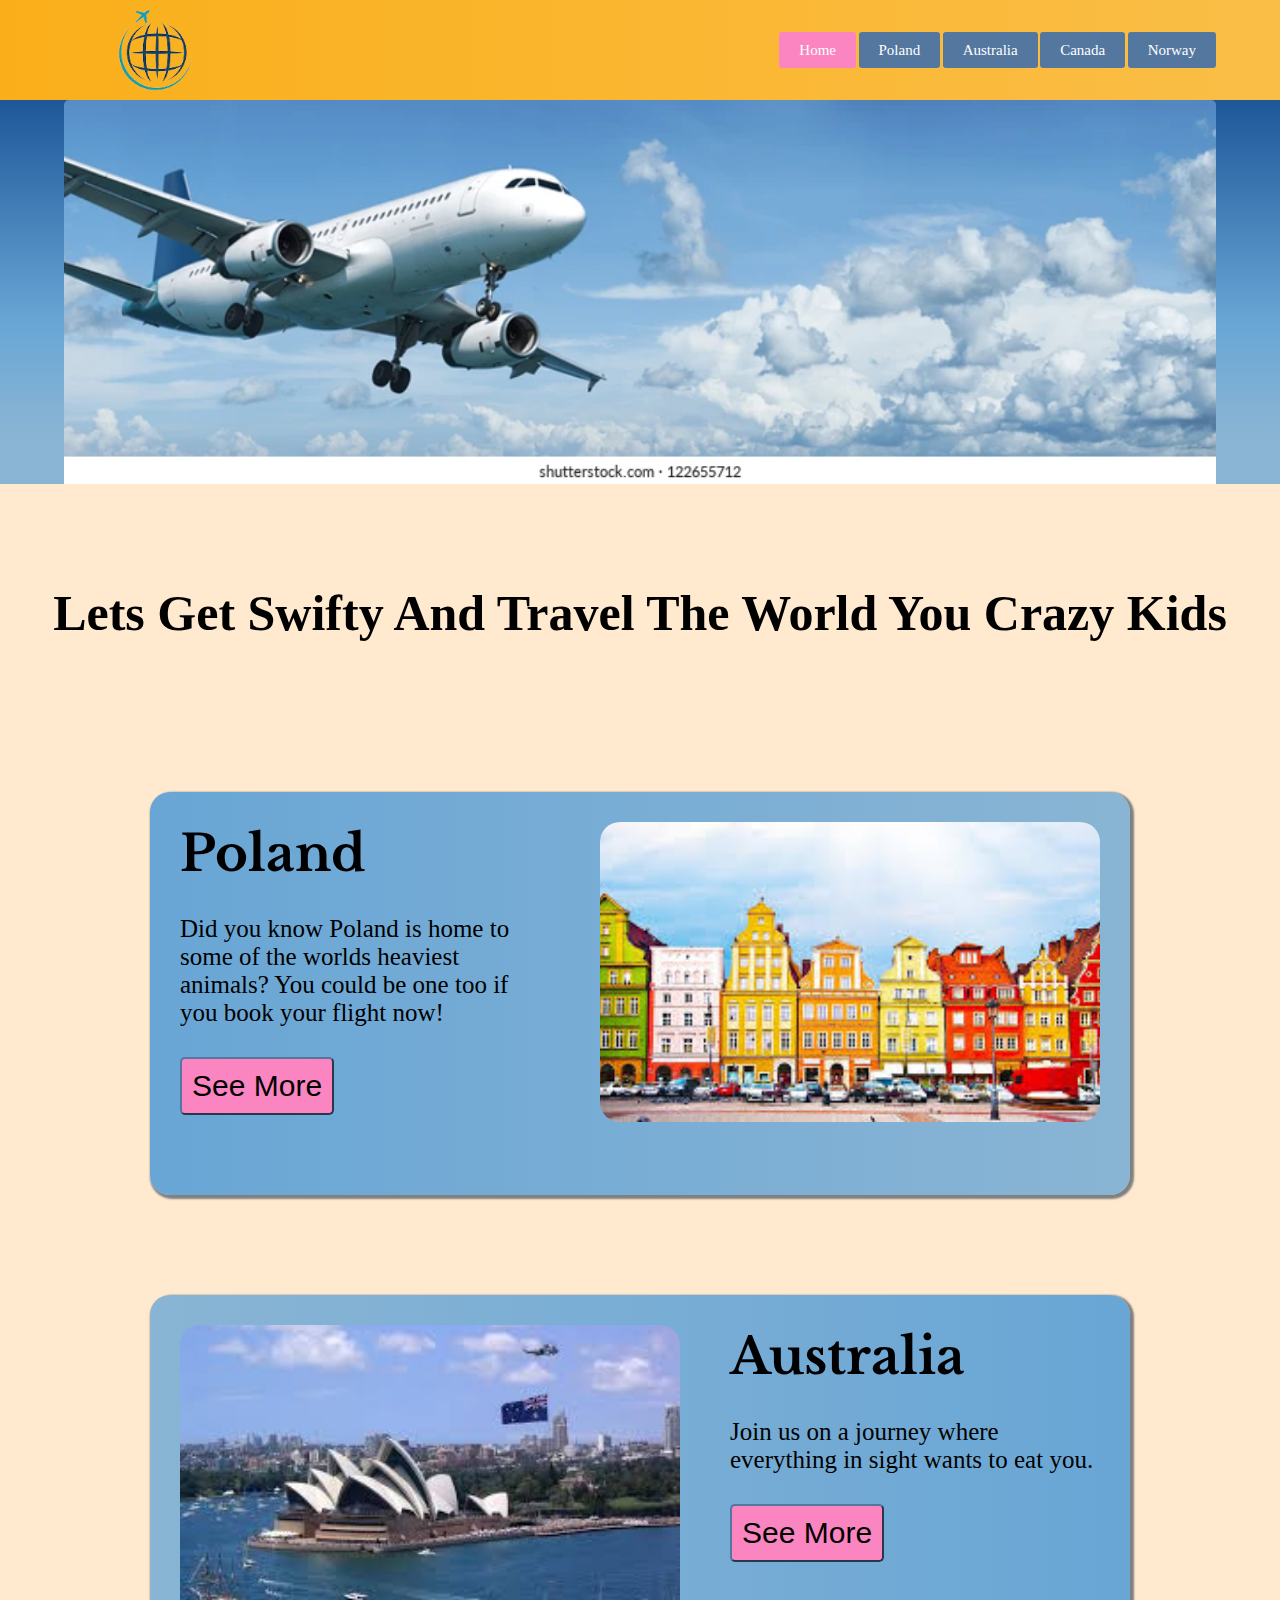
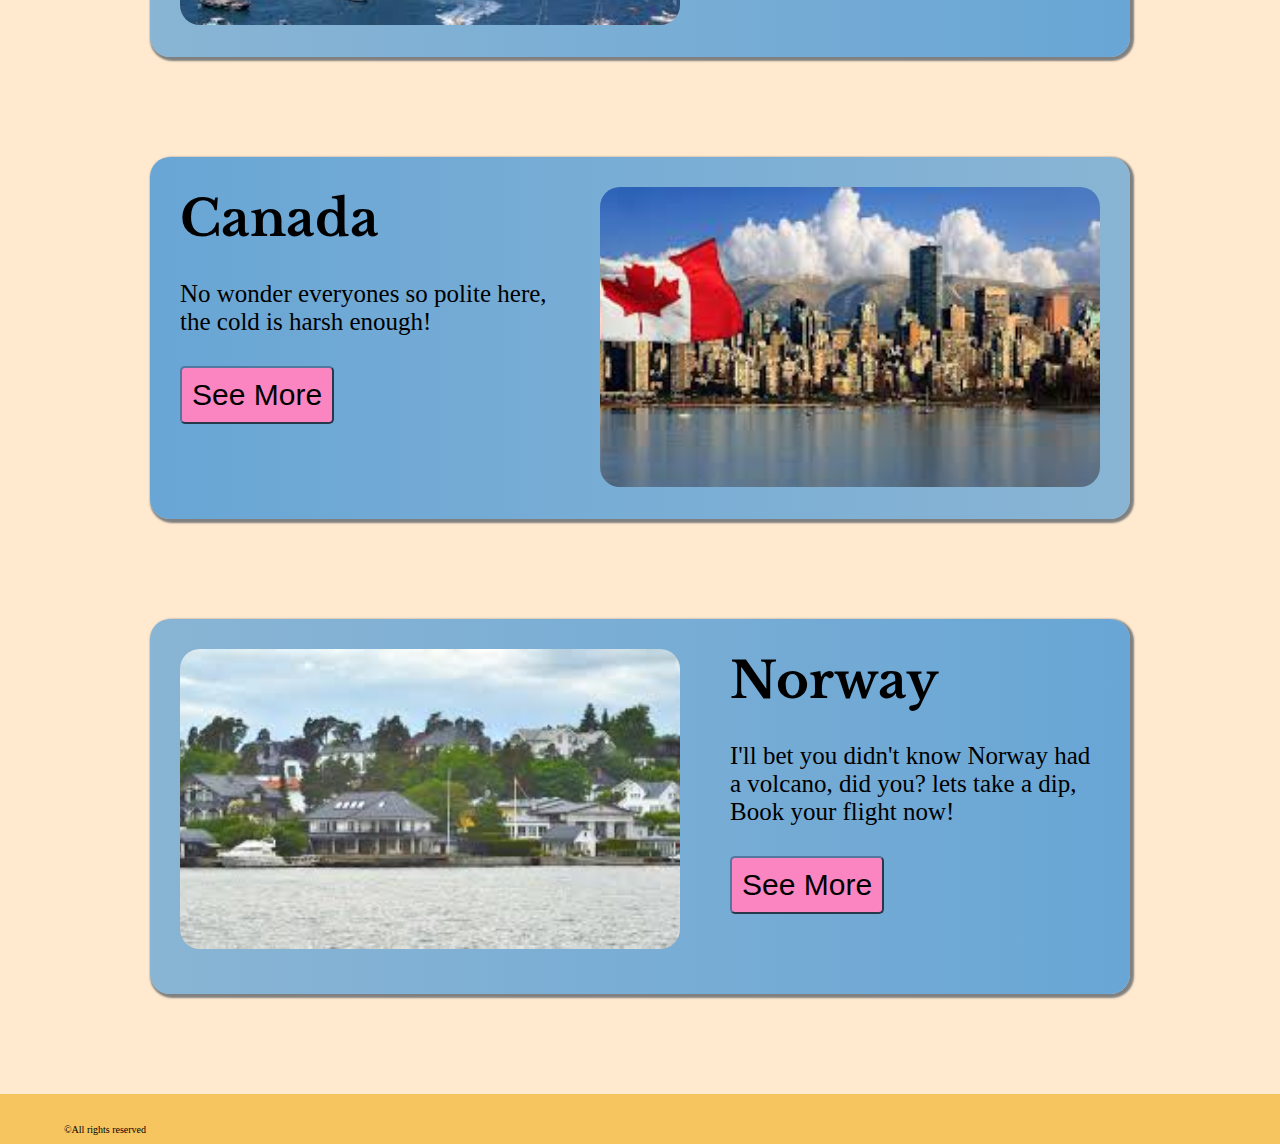
<file: index.html>
<!DOCTYPE html>
<html lang="en">
<head>
    <meta charset="UTF-8">
    <meta http-equiv="X-UA-Compatible" content="IE=edge">
    <meta name="viewport" content="width=device-width, initial-scale=1.0">

    <link rel="stylesheet" href="main.css">
    <link rel="preconnect" href="https://fonts.gstatic.com">
<link href="https://fonts.googleapis.com/css2?family=Libre+Baskerville:ital,wght@0,400;0,700;1,400&display=swap" rel="stylesheet">
    <title>Travel Site</title>
</head>

<body>
    <nav>
        <img src="./images/travel-logo.png" alt="TravelCompany" class="logo_img">
        <div id="myLinks">
            <a href="index.html" class="active">Home</a>
            <a href="poland.html" class="menu">Poland</a>
            <a href="australia.html" class="menu">Australia</a>
            <a href="canada.html" class="menu">Canada</a>
            <a href="norway.html" class="menu">Norway</a>
          </div>

    </nav>
    <div class="homeImage_container">

        <img src="images/home_image.png" alt="Travel is fun!" class="homeImage">

    </div>
    <h1>Lets Get Swifty And Travel The World You Crazy Kids</h1>
    <div class="home_country__container">
        
    </div>
    <footer>
        <p>&copy;All rights reserved</p>
    </footer>
    <script type="module" src="./scripts/index.js"></script>
</body>
</body>
</html>
</file>
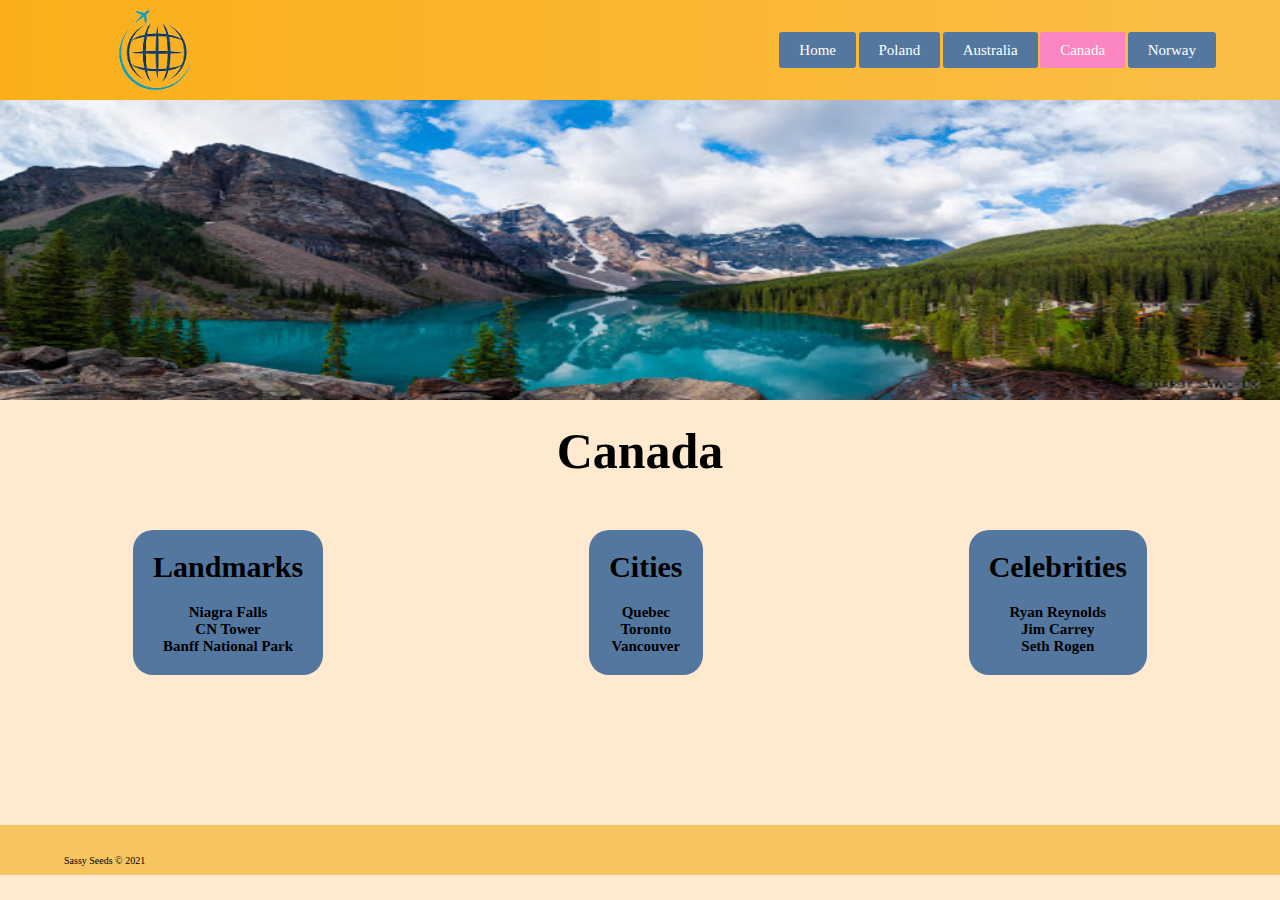
<file: canada.html>
<!DOCTYPE html>
<html lang="en">
<head>
    <meta charset="UTF-8">
    <meta http-equiv="X-UA-Compatible" content="IE=edge">
    <meta name="viewport" content="width=device-width, initial-scale=1.0">
    <title>Document</title>
    <link rel="stylesheet" href="styles/template.css">
    <link rel="preconnect" href="https://fonts.gstatic.com">
    <link href="https://fonts.googleapis.com/css2?family=Libre+Baskerville:ital,wght@0,400;0,700;1,400&display=swap" rel="stylesheet">
</head>
<body>
        
        <nav>
            <img src="./images/travel-logo.png" alt="TravelCompany" class="logo_img">
            <div id="myLinks">
                <a href="index.html" class="menu">Home</a>
                <a href="poland.html" class="menu">Poland</a>
                <a href="australia.html" class="menu">Australia</a>
                <a href="canada.html" class="active">Canada</a>
                <a href="norway.html" class="menu">Norway</a>
              </div>
    
        </nav>

    <main>
        <div class="main-image-container">
            <img src="images/canada.jpg" alt="country" class="country-image">

        </div>
        <h1>Canada<h1>
        <div class="info-container">
            <div class="contain">
            <div class="image-container">
                <h2>Landmarks</h2>
                <!-- <img src="images\placeholder.png" alt="landmark"> -->
                <section class="landmark-info">
                
                </section>
                </div>
            </div>
            <div class="contain">
            <div class="image-container">
                <h2>Cities</h2>
                <!-- <img src="images\placeholder.png" alt="city"> -->
                <section class="city-info">
                
                </section>
            </div>
            </div>
            <div class="contain">
            <div class="image-container">
                <h2>Celebrities</h2>
                <!-- <img src="images\placeholder.png" alt="celebrity"> -->
                <section class="celebrity-info">
                 </div>

                </section>
            </div>
        </div>
           <!-- had to rearange info above so that info will stay tagged to the images even when flex boxed. -->
    </main>
    <footer>
        <p>Sassy Seeds &copy; 2021</p>
    </footer>
    <script type="module" src="./scripts/canada/main.js"></script>
</body>
</html>
</file>
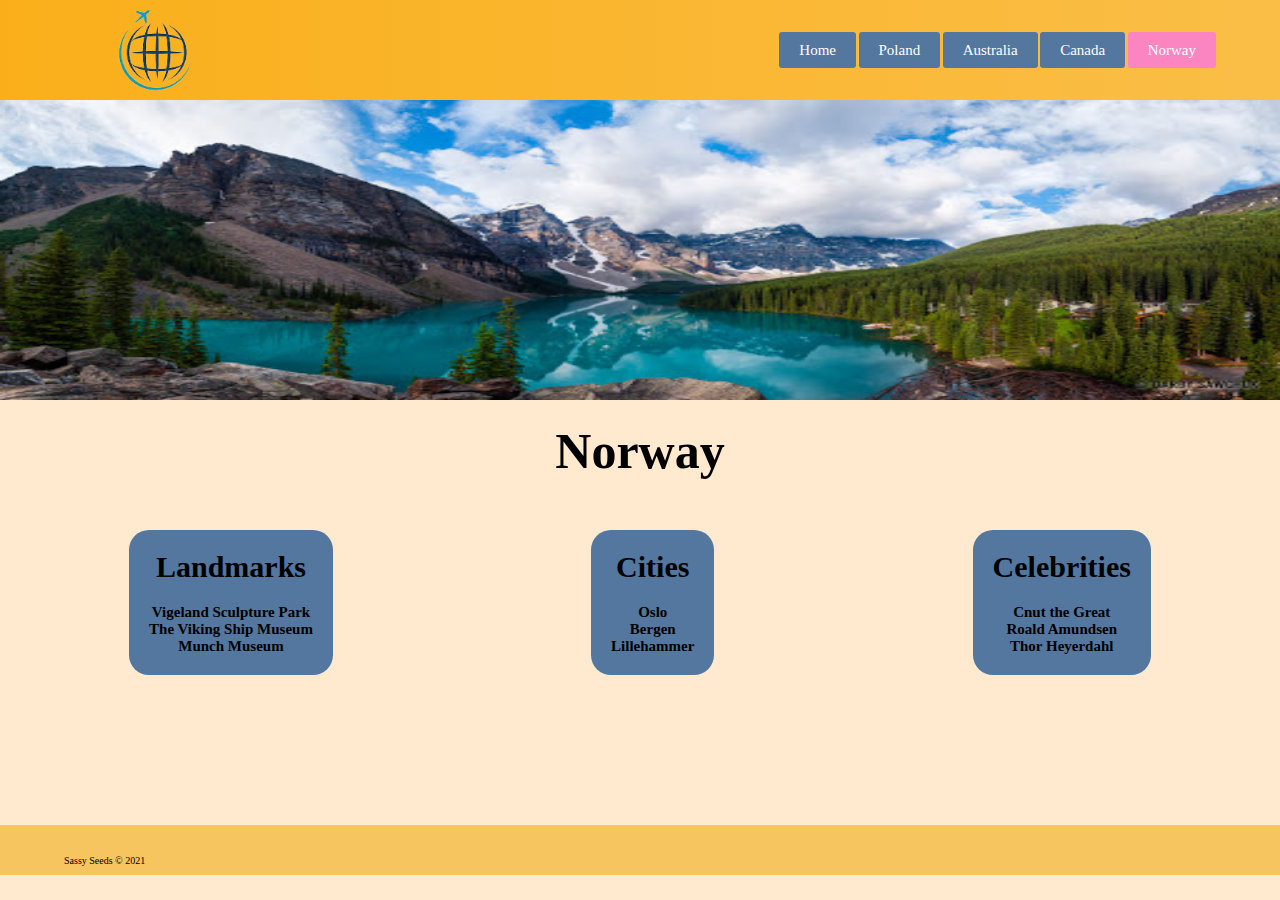
<file: norway.html>
<!DOCTYPE html>
<html lang="en">
<head>
    <meta charset="UTF-8">
    <meta http-equiv="X-UA-Compatible" content="IE=edge">
    <meta name="viewport" content="width=device-width, initial-scale=1.0">
    <title>Document</title>
    <link rel="stylesheet" href="styles/template.css">
    <link rel="preconnect" href="https://fonts.gstatic.com">
    <link href="https://fonts.googleapis.com/css2?family=Libre+Baskerville:ital,wght@0,400;0,700;1,400&display=swap" rel="stylesheet">
</head>
<body>
        
        <nav>
            <img src="./images/travel-logo.png" alt="TravelCompany" class="logo_img">
            <div id="myLinks">
                <a href="index.html" class="menu">Home</a>
                <a href="poland.html" class="menu">Poland</a>
                <a href="australia.html" class="menu">Australia</a>
                <a href="canada.html" class="menu">Canada</a>
                <a href="norway.html" class="active">Norway</a>
              </div>
    
        </nav>

    <main>
        <div class="main-image-container">
            <img src="images/canada.jpg" alt="country" class="country-image">

        </div>
        <h1>Norway<h1>
        <div class="info-container">
            <div class="contain">
            <div class="image-container">
                <h2>Landmarks</h2>
                <!-- <img src="images\placeholder.png" alt="landmark"> -->
                <section class="landmark-info">
                
                </section>
                </div>
            </div>
            <div class="contain">
            <div class="image-container">
                <h2>Cities</h2>
                <!-- <img src="images\placeholder.png" alt="city"> -->
                <section class="city-info">
                
                </section>
            </div>
            </div>
            <div class="contain">
            <div class="image-container">
                <h2>Celebrities</h2>
                <!-- <img src="images\placeholder.png" alt="celebrity"> -->
                <section class="celebrity-info">
                 </div>

                </section>
            </div>
        </div>
           <!-- had to rearange info above so that info will stay tagged to the images even when flex boxed. -->
    </main>
    <footer>
        <p>Sassy Seeds &copy; 2021</p>
    </footer>
    <script type="module" src="./scripts/norway/main.js"></script>
</body>
</html>
</file>
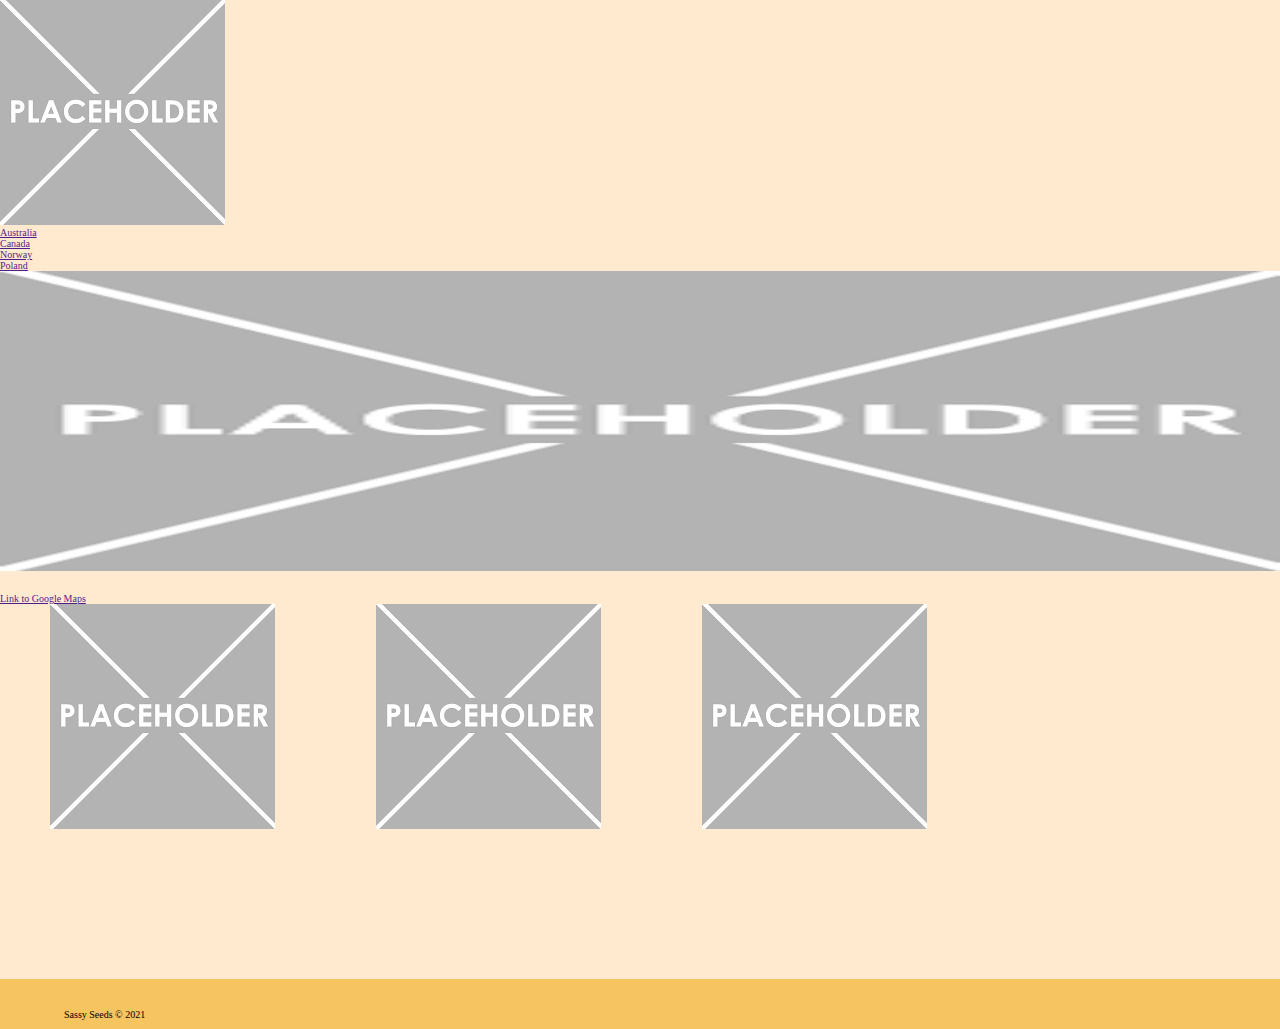
<file: template.html>
<!DOCTYPE html>
<html lang="en">
<head>
    <meta charset="UTF-8">
    <meta http-equiv="X-UA-Compatible" content="IE=edge">
    <meta name="viewport" content="width=device-width, initial-scale=1.0">
    <title>Document</title>
    <link rel="stylesheet" href="styles/template.css">
</head>
<body>
    <header>
        <div class="header-container">
            <img src="images\placeholder.png" alt="logo">
            <ul>
                <li><a href="">Australia</a></li>
                <li><a href="">Canada</a></li>
                <li><a href="">Norway</a></li>
                <li><a href="">Poland</a></li>
            </ul>
        </div>
    </header>
    <main>
        <div class="main-image-container">
            <img src="images\placeholder.png" alt="country" class="country-image">
            <a href="">Link to Google Maps</a>
        </div>
        <div class="info-container">
            <div class="image-container">
                <img src="images\placeholder.png" alt="landmark">
            </div>
            <div class="image-container">
                <img src="images\placeholder.png" alt="city">
            </div>
            <div class="image-container">
                <img src="images\placeholder.png" alt="celebrity">
            </div>
            <!--images above respective info section-->
            <section class="landmark-info">
                
            </section>
            <section class="city-info">
                
            </section>
            <section class="celebrity-info">
                
            </section>
        </div>
    </main>
    <footer>
        <p>Sassy Seeds &copy; 2021</p>
    </footer>
</body>
</html>
</file>
<file: main.css>
*,
*::after,
*::before {
    margin: 0;
    padding: 0;
    box-sizing: inherit;
}
/* whats this do?^^ */

html {
    font-size: 62.5%; // 1rem 10 / 16px 
}


body{
    background-color: #FFEACF;
    width: 100%;
    }
    
nav{
    background-image: linear-gradient(to left,#fabe47,#faaf1a );
    height: 100px;
    display:flex;
    justify-content: space-between;
    align-items: center;
}

.menu{
    font-size: 15px;
    color: white;
    text-decoration:none;
    margin:0px;
    background-color:#53779F;
    border-radius: 3px;
    padding-top: 10px;
    padding-bottom:10px;
    padding-right: 20px;
    padding-left: 20px;
}

.active{
    font-size: 15px;
    color:white;
    text-decoration:none;
    margin:0px;
    background-color: #FB85C0;
    border-radius: 3px;
    padding-top: 10px;
    padding-bottom:10px;
    padding-right: 20px;
    padding-left: 20px;
}

#myLinks{
    margin-right:5%;
}

.logo_img{
    margin-top:10px;
    margin-bottom:10px;
    margin-left: 5%;
    height: 150px;
}
.homeImage_container{
    display:flex;
    /* Permalink - use to edit and share this gradient: https://colorzilla.com/gradient-editor/#1e5799+0,2989d8+58&1+0,0.55+87 */
    background: -moz-linear-gradient(top,  rgba(30,87,153,1) 0%, rgba(41,137,216,0.7) 58%, rgba(41,137,216,0.55) 87%); /* FF3.6-15 */
    background: -webkit-linear-gradient(top,  rgba(30,87,153,1) 0%,rgba(41,137,216,0.7) 58%,rgba(41,137,216,0.55) 87%); /* Chrome10-25,Safari5.1-6 */
    background: linear-gradient(to bottom,  rgba(30,87,153,1) 0%,rgba(41,137,216,0.7) 58%,rgba(41,137,216,0.55) 87%); /* W3C, IE10+, FF16+, Chrome26+, Opera12+, Safari7+ */
    filter: progid:DXImageTransform.Microsoft.gradient( startColorstr='#1e5799', endColorstr='#8c2989d8',GradientType=0 ); /* IE6-9 */
    align-items:center;
    margin-bottom:100px;
}


.homeImage{
  border-radius: 0.5rem 0.5rem 0 0;
  width: 90%;
  object-fit: cover;
  aspect-ratio:9/3;
  margin-left: 5%;
}


h1{
    font-size: 50px;
    text-align: center;
    margin-bottom: 100px;
}

footer{
    background-color: #F7C560; 
    height: 5rem;
    display:flex;
    justify-content: space-between;
    align-items: center;
    margin-top: 50px;
}

footer p{
    padding-left: 5%;
    padding-top:20px;
    padding-bottom:20   px;
}


.home_country__container{
    padding-right: 100px;
    padding-left:100px;
    display:flex;
    flex-direction: column;
    justify-content: space-around;
}


.home_country__img{
    height:15rem;
}


.home-country__detail{
    display: flex;
    justify-content: center;
    flex-direction: column;
}




.countrySectionAltLeft{
    box-shadow: grey 2px 2px 2px 2px ;
    border-radius: 20px;
    padding:30px;
    background-image: linear-gradient(to left, rgba(41,137,216,0.55),rgba(41,137,216,0.7));
    display: flex;
    flex-direction: row;
    margin: 50px;
    justify-content: center;
}

.countrySectionAltRight{
    box-shadow: grey 2px 2px 2px 2px ;
    border-radius: 20px;
    padding:30px;
    background-image: linear-gradient(to left,rgba(41,137,216,0.7), rgba(41,137,216,0.55));
    display: flex;
    flex-direction: row;
    margin: 50px;
    justify-content: center;
}

.home_country__img{
    object-fit: cover;
    width: 500px;
    height: 300px;
    border-radius: 20px;
    border-color: white;
    border-width: 200px;
}


.h2Alt{
    border-bottom:#F7C560;
    padding-bottom:30px;
    font-family: 'Libre Baskerville', serif;
    font-size: 50px;
}

.pAlt{
    font-size: 25px;
    max-width: 400px;
}


.buttonAlt{
    border-radius: 5px;
    padding:10px;
    border-color: #53779F;
    background-color: #FB85C0;
    margin-top: 30px;
    font-size: 30px;
}

.buttonAlt:hover{
    border-radius: 5px;
    padding:10px;
    border-color: #53779F;
    background-color: #ffd6eb;
    margin-top: 30px;
    font-size: 30px;
}

.home-country_detail-left{
    margin-bottom: 50px;
    margin-right: 50px;
}

.home-country_detail-right{
    margin-bottom: 50px;
    margin-left: 50px;
}
</file>
<file: styles/template.css>
*,
*::after,
*::before {
    margin: 0;
    padding: 0;
    box-sizing: inherit;
}
/* whats this do?^^ */

html {
    font-size: 62.5%; // 1rem 10 / 16px 
}


body{
    background-color: #FFEACF;
    width: 100%;
    }
    
nav{
    background-image: linear-gradient(to left,#fabe47,#faaf1a );
    height: 100px;
    display:flex;
    justify-content: space-between;
    align-items: center;
}

.menu{
    font-size: 15px;
    color: white;
    text-decoration:none;
    margin:0px;
    background-color:#53779F;
    border-radius: 3px;
    padding-top: 10px;
    padding-bottom:10px;
    padding-right: 20px;
    padding-left: 20px;
}

.active{
    font-size: 15px;
    color:white;
    text-decoration:none;
    margin:0px;
    background-color: #FB85C0;
    border-radius: 3px;
    padding-top: 10px;
    padding-bottom:10px;
    padding-right: 20px;
    padding-left: 20px;
}

#myLinks{
    margin-right:5%;
}

.logo_img{
    margin-top:10px;
    margin-bottom:10px;
    margin-left: 5%;
    height: 150px;
}

.listItem{
    font-size: 15px;
}

h1{
    
    font-size: 50px;
    text-align: center;
    margin-bottom: 50px;
}

.country-image{
    margin-bottom: 20px;
}


.image-container{
    display: flex;
    flex-direction: column;
}

.landmark-info{
    display: flex;
    flex-direction: column;
}

.city-info{
    display: flex;
    flex-direction: column;
}

.celebrity-info{
    display: flex;
    flex-direction: column;
}


.contain{
    background-color: #53779F;
    border-radius: 20px;
    padding:20px;
}

.image-container h2 {
    font-size: 30px;
    margin-bottom: 20px;
    
}



    
.info-container {
    display: flex;
    flex-wrap: wrap;
    justify-content: space-around;
   
}

.info-container div, .info-container section {
    /* text-align: left; */
    display: flex;
    justify-content: center;
}


.main-image-container img {
    width: 100%;
    height: 300px;
}


ul {
    list-style-type: none;
    padding: 0%;
}




footer{
    
    background-color: #F7C560; 
    height: 5rem;
    display:flex;
    justify-content: space-between;
    align-items: center;
    margin-top: 150px;
}

footer p{
    padding-left: 5%;
    padding-top:20px;
    padding-bottom:20   px;
}
</file>
